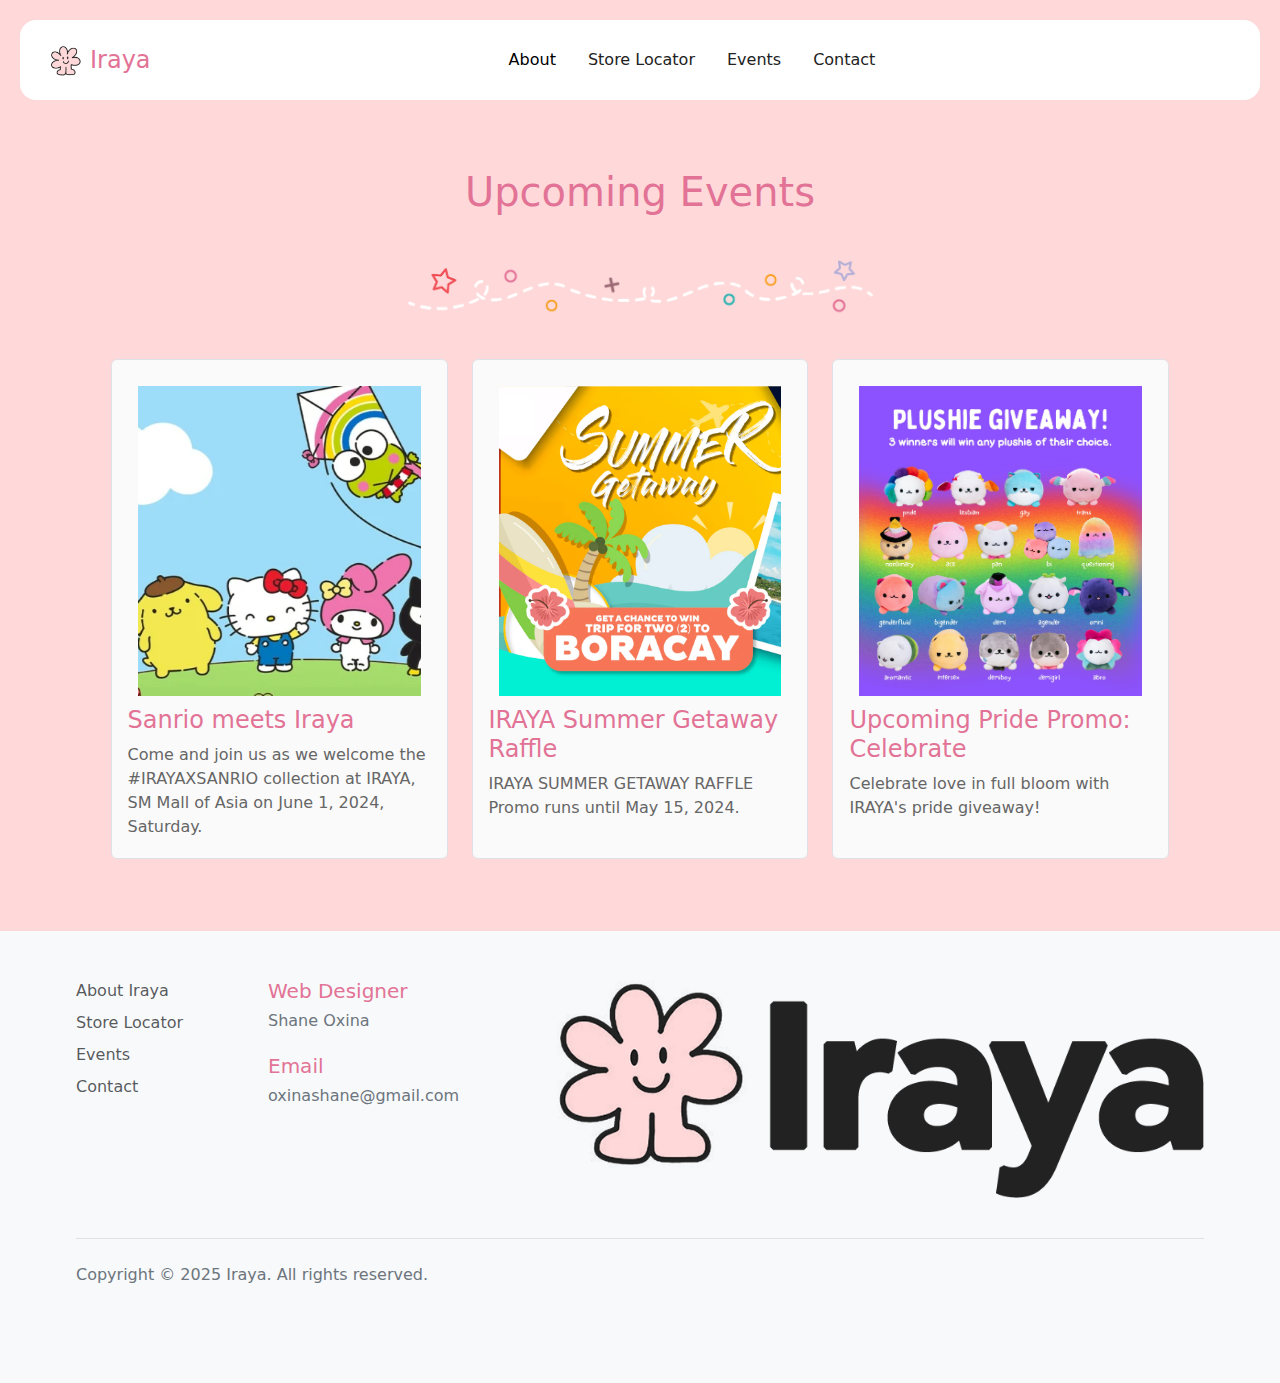
<file: pages/events/index.html>
<!DOCTYPE html>
<html lang="en">
<head>
    <meta charset="utf-8">
    <meta name="viewport" content="width=device, initial-scale=1.0">
    <title>Iraya</title>
    <link href="https://cdn.jsdelivr.net/npm/bootstrap@5.3.3/dist/css/bootstrap.min.css" rel="stylesheet" integrity="sha384-QWTKZyjpPEjISv5WaRU9OFeRpok6YctnYmDr5pNlyT2bRjXh0JMhjY6hW+ALEwIH" crossorigin="anonymous">
    <link rel="stylesheet" href="./assets/css/style.css">
    <link rel="icon" type="image/x-icon" href="./assets/img/irayaFavicon.png">
</head>

<body>
<script src="https://cdn.jsdelivr.net/npm/bootstrap@5.3.3/dist/js/bootstrap.bundle.min.js" integrity="sha384-YvpcrYf0tY3lHB60NNkmXc5s9fDVZLESaAA55NDzOxhy9GkcIdslK1eN7N6jIeHz" crossorigin="anonymous"></script>

<nav class="navbar navbar-expand-lg fixed-top">
    <div class="container-fluid">
        <a class="navbar-brand me-auto d-flex align-items-center" href="../../index.html">
            <img src="./assets/img/irayaLogo.png" alt="Logo" class="navbar-img"> Iraya
        </a>
        <div class="offcanvas offcanvas-end" tabindex="-1" id="offcanvasNavbar" aria-labelledby="offcanvasNavbarLabel">
            <div class="offcanvas-header">
                <h5 class="offcanvas-title d-flex align-items-center" id="offcanvasNavbarLabel">
                    <img src="./assets/img/irayaLogo.png" alt="Iraya Logo" style="height: 30px; width: auto; margin-right: 0.5rem;">Iraya
                </h5>
                <button type="button" class="btn-close" data-bs-dismiss="offcanvas" aria-label="Close"></button>
            </div>
            <div class="offcanvas-body">
                <ul class="navbar-nav justify-content-center flex-grow-1 pe-3">
                    <li class="nav-item">
                        <a class="nav-link active mx-lg-2" aria-current="page" href="../../index.html#about">About</a>
                    </li>
                    <li class="nav-item">
                        <a class="nav-link mx-lg-2" href="../storeLocator/index.html">Store Locator</a>
                    </li>
                    <li class="nav-item">
                        <a class="nav-link mx-lg-2" href="index.html">Events</a>
                    </li>
                    <li class="nav-item">
                        <a class="nav-link mx-lg-2" href="../contact/index.html">Contact</a>
                    </li>
                </ul>
            </div>
        </div>
        <button class="navbar-toggler pe-0" type="button" data-bs-toggle="offcanvas" data-bs-target="#offcanvasNavbar" aria-controls="offcanvasNavbar" aria-label="Toggle navigation">
            <span class="navbar-toggler-icon"></span>
        </button>
    </div>
</nav>


    <div class="events-sect py-5">
        <div class="container">
            <h1 class="section-title mb-4">Upcoming Events</h1>
            <img src="./assets/img/dividersAc.png" alt="divider" class="divider">
            <div class="row">
                <div class="col-lg-4 col-md-6 mb-4">
                    <div class="event-card p-3 border rounded">
                        <img src="./assets/img/sanrioEvent.png" alt="">
                        <h2 class="event-title">Sanrio meets Iraya</h2>
                        <p class="event-description">Come and join us as we welcome the #IRAYAXSANRIO collection at IRAYA, SM Mall of Asia on June 1, 2024, Saturday.</p>
                    </div>
                </div>
                <div class="col-lg-4 col-md-6 mb-4">
                    <div class="event-card p-3 border rounded">
                        <img src="./assets/img/summerEvent.png" alt="">
                        <h2 class="event-title">IRAYA Summer Getaway Raffle</h2>
                        <p class="event-description">IRAYA SUMMER GETAWAY RAFFLE Promo runs until May 15, 2024.</p>
                    </div>
                </div>
                <div class="col-lg-4 col-md-6 mb-4">
                    <div class="event-card p-3 border rounded">
                        <img src="./assets/img/prideEvent.jpg" alt="">
                        <h2 class="event-title">Upcoming Pride Promo: Celebrate</h2>
                        <p class="event-description">Celebrate love in full bloom with IRAYA's pride giveaway!</p>
                    </div>
                </div>
            </div>
        </div>
    </div>

    <footer class="footer">
        <div class="container">
          <footer class="py-5">
            <div class="row">
              <div class="col-6 col-md-2 mb-3">
                <ul class="footer flex-column list-unstyled">
                  <li class="footer-item mb-2"><a href="../../index.html#about" class="footer-link p-0 text-body-secondary">About Iraya</a></li>
                  <li class="footer-item mb-2"><a href="../storeLocator/index.html" class="footer-link p-0 text-body-secondary">Store Locator</a></li>
                  <li class="footer-item mb-2"><a href="index.html" class="footer-link p-0 text-body-secondary">Events</a></li>
                  <li class="footer-item mb-2"><a href="../contact/index.html" class="footer-link p-0 text-body-secondary">Contact</a></li>
                </ul>
              </div>
      
              <div class="col-6 col-md-2 mb-3">
                <h5>Web Designer</h5>
                <h6>Shane Oxina</h6>
                <br>
                <h5>Email</h5>
                <h6><a href="mailto:oxinashane@gmail.com">oxinashane@gmail.com</a></h6>
              </div>
      
              <div class="col-md-7 offset-md-1 mb-3">
                <img src="./assets/img/irayaLogoName.png" alt="Iraya Logo">
              </div>
            </div>
      
            <div class="d-flex flex-column flex-sm-row justify-content-between py-4 my-4 border-top">
              <p>Copyright &copy; 2025 Iraya. All rights reserved.</p>
            </div>
          </footer>
        </div>
      </footer>

</body>
</html>
</file>
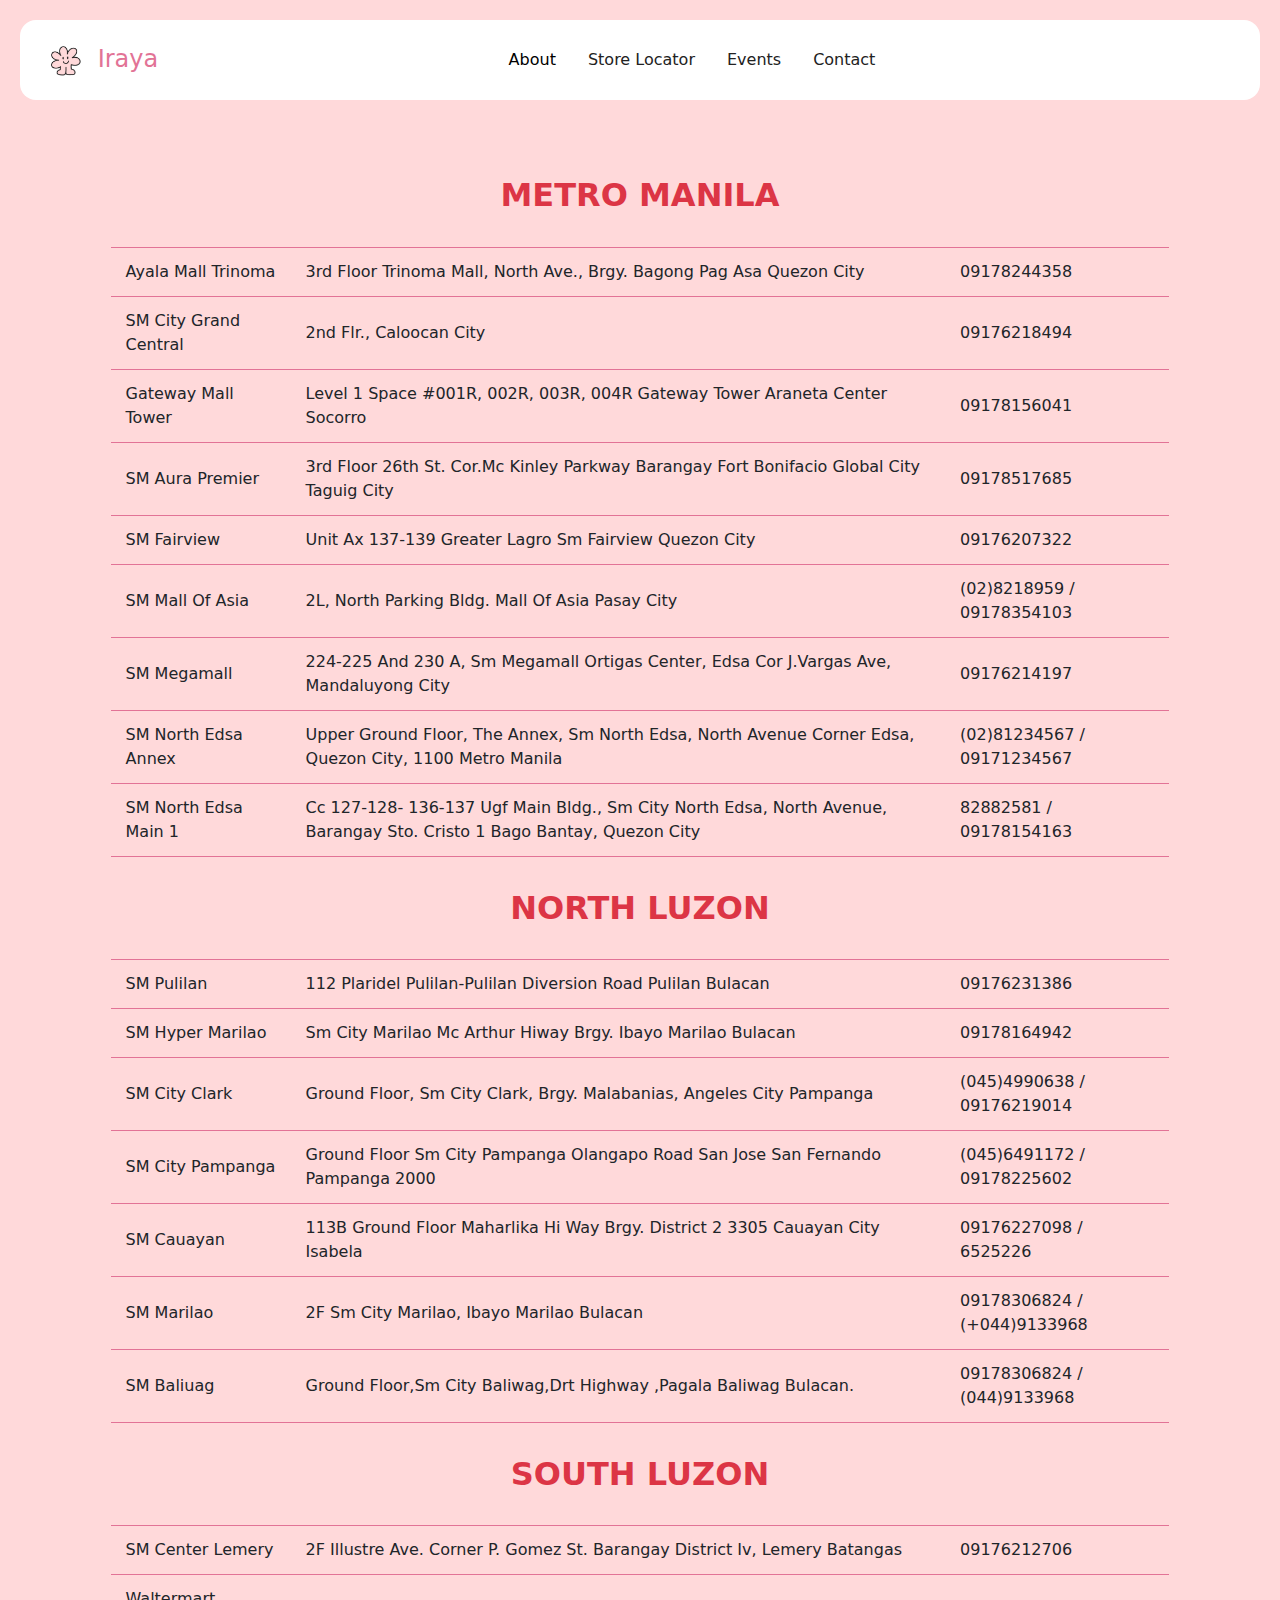
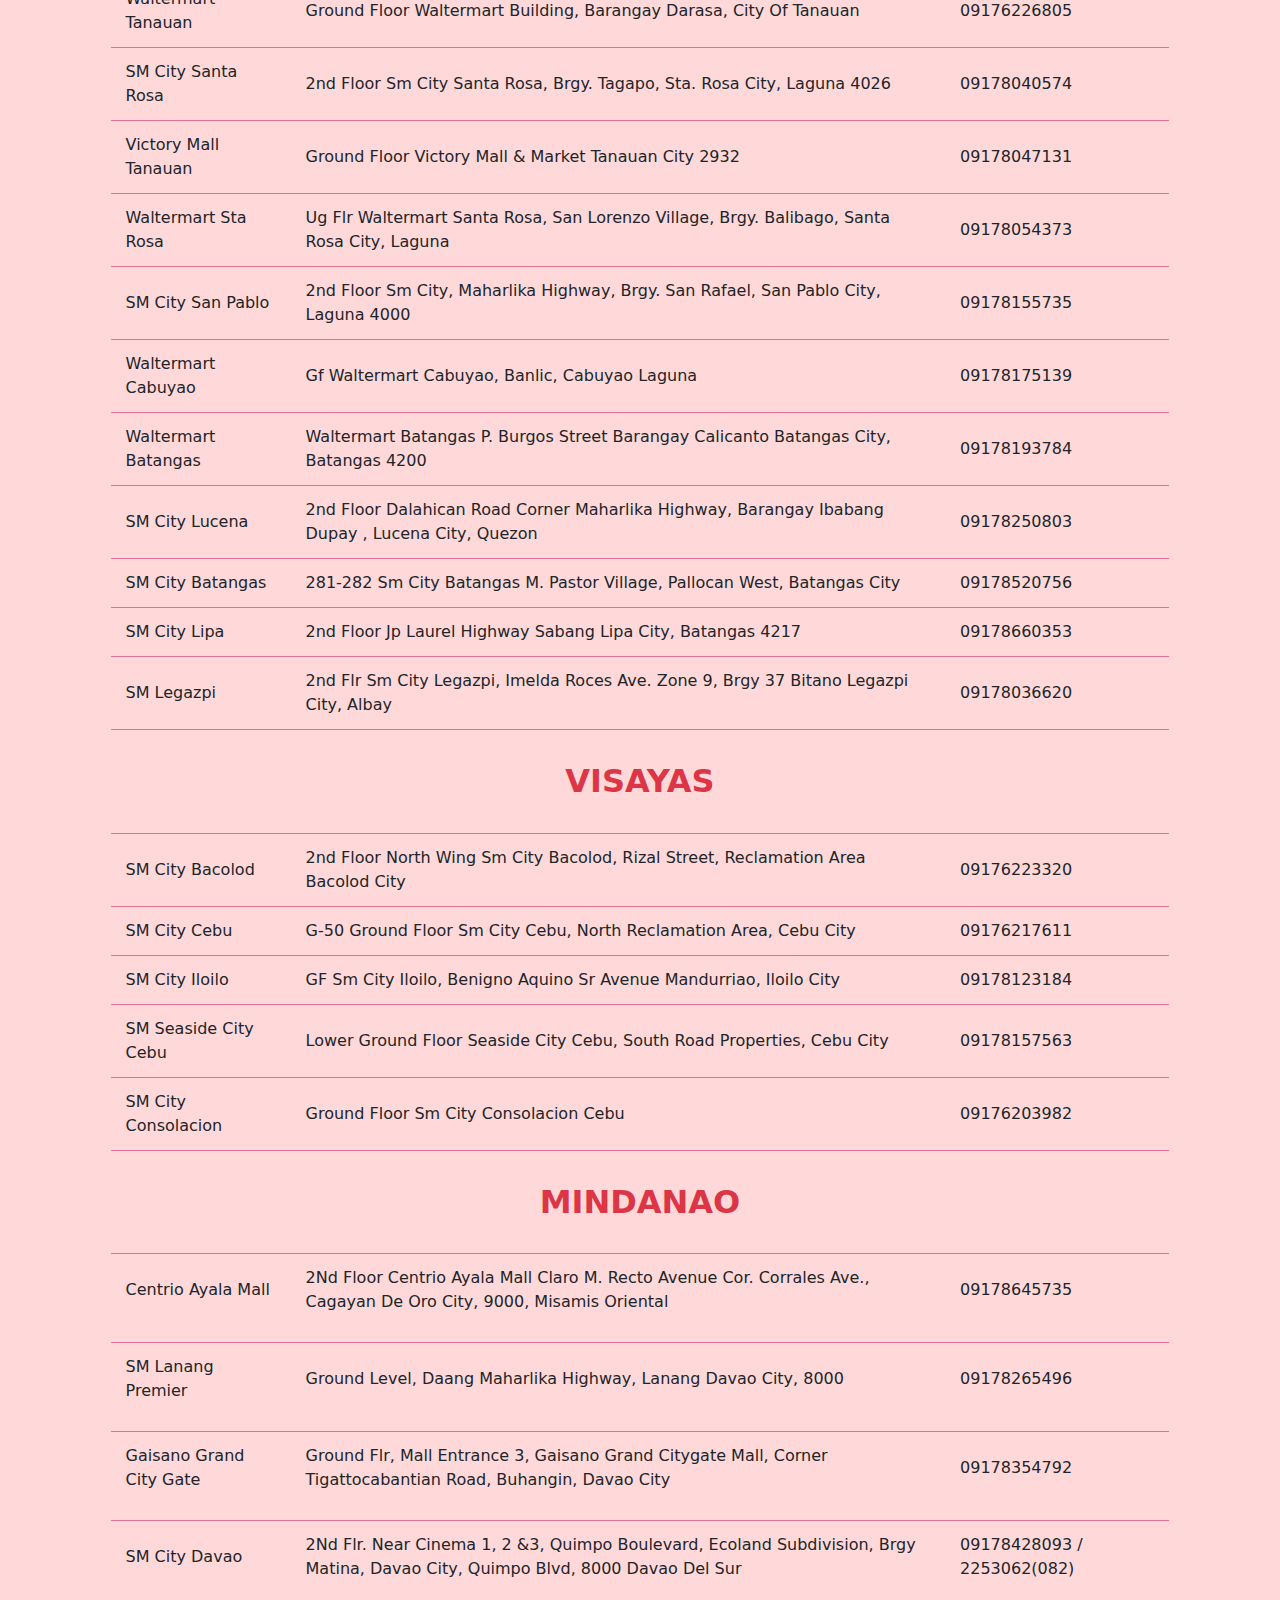
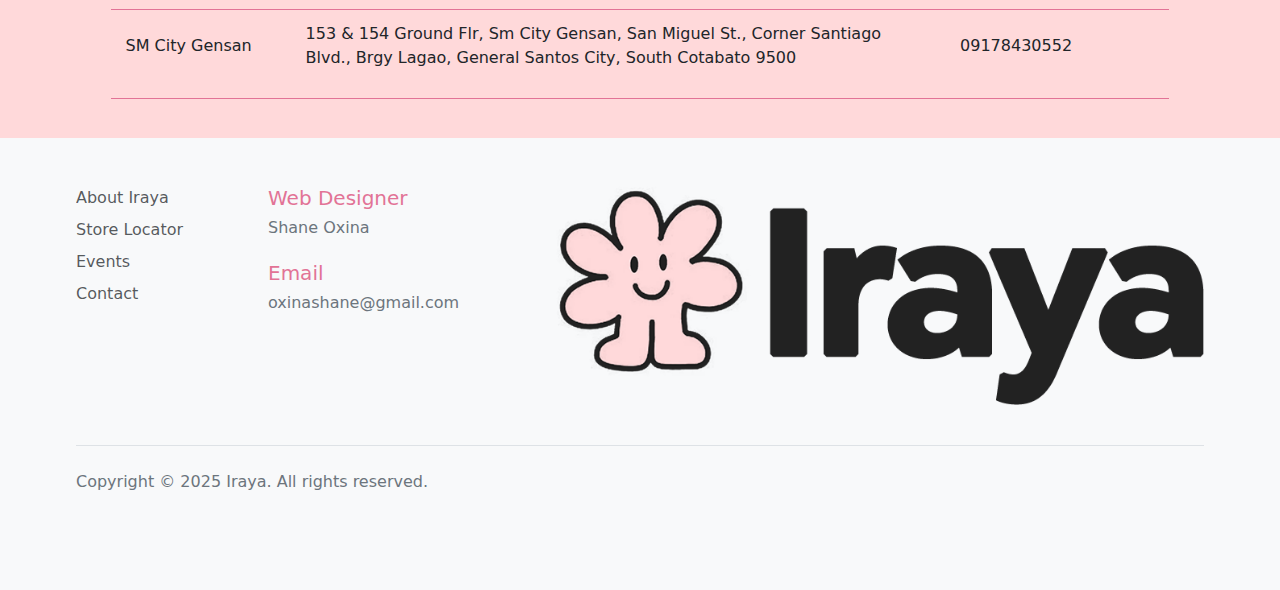
<file: pages/storeLocator/index.html>
<!DOCTYPE html>
<html lang="en">
<head>
    <meta charset="utf-8">
    <meta name="viewport" content="width=device, initial-scale=1.0">
    <title>Iraya</title>
    <link href="https://cdn.jsdelivr.net/npm/bootstrap@5.3.3/dist/css/bootstrap.min.css" rel="stylesheet" integrity="sha384-QWTKZyjpPEjISv5WaRU9OFeRpok6YctnYmDr5pNlyT2bRjXh0JMhjY6hW+ALEwIH" crossorigin="anonymous">
    <link rel="stylesheet" href="./assets/css/style.css">
    <link rel="icon" type="image/x-icon" href="./assets/img/irayaFavicon.png">
</head>

<body>
<script src="https://cdn.jsdelivr.net/npm/bootstrap@5.3.3/dist/js/bootstrap.bundle.min.js" integrity="sha384-YvpcrYf0tY3lHB60NNkmXc5s9fDVZLESaAA55NDzOxhy9GkcIdslK1eN7N6jIeHz" crossorigin="anonymous"></script>

<nav class="navbar navbar-expand-lg fixed-top">
    <div class="container-fluid">
        <a class="navbar-brand me-auto" href="../../index.html">
            <img src="./assets/img/irayaLogo.png" alt="Logo" class="navbar-img"> Iraya
        </a>
        <div class="offcanvas offcanvas-end" tabindex="-1" id="offcanvasNavbar" aria-labelledby="offcanvasNavbarLabel">
            <div class="offcanvas-header">
                <h5 class="offcanvas-title" id="offcanvasNavbarLabel">
                    <img src="./assets/img/irayaLogo.png" alt="Iraya Logo">Iraya
                </h5>
                <button type="button" class="btn-close" data-bs-dismiss="offcanvas" aria-label="Close"></button>
            </div>
            <div class="offcanvas-body">
                <ul class="navbar-nav justify-content-center flex-grow-1 pe-3">
                    <li class="nav-item">
                        <a class="nav-link active mx-lg-2" aria-current="page" href="../../index.html#about">About</a>
                    </li>
                    <li class="nav-item">
                        <a class="nav-link mx-lg-2" href="storeLocator.html">Store Locator</a>
                    </li>
                    <li class="nav-item">
                        <a class="nav-link mx-lg-2" href="../events/index.html">Events</a>
                    </li>
                    <li class="nav-item">
                        <a class="nav-link mx-lg-2" href="../contact/index.html">Contact</a>
                    </li>
                </ul>
            </div>
        </div>
        <button class="navbar-toggler pe-0" type="button" data-bs-toggle="offcanvas" data-bs-target="#offcanvasNavbar" aria-controls="offcanvasNavbar" aria-label="Toggle navigation">
            <span class="navbar-toggler-icon"></span>
        </button>
    </div>
</nav>

<section class="stores">
  <div class="container">
      <div class="table-responsive">
          <table class="store-table">
              <tbody>
                  <tr>
                      <td colspan="3">
                          <h1 class="text-center">METRO MANILA</h1>
                      </td>
                  </tr>
                  <tr>
                      <td>Ayala Mall Trinoma</td>
                      <td>3rd Floor Trinoma Mall, North Ave., Brgy. Bagong Pag Asa Quezon City</td>
                      <td>09178244358</td>
                  </tr>
                  <tr>
                      <td>SM City Grand Central</td>
                      <td>2nd Flr., Caloocan City</td>
                      <td>09176218494</td>
                  </tr>
                  <tr>
                      <td>Gateway Mall Tower</td>
                      <td>Level 1 Space #001R, 002R, 003R, 004R Gateway Tower Araneta Center Socorro</td>
                      <td>09178156041</td>
                  </tr>
                  <tr>
                      <td>SM Aura Premier</td>
                      <td>3rd Floor 26th St. Cor.Mc Kinley Parkway Barangay Fort Bonifacio Global City Taguig City</td>
                      <td>09178517685</td>
                  </tr>
                  <tr>
                      <td>SM Fairview</td>
                      <td>Unit Ax 137-139 Greater Lagro Sm Fairview Quezon City</td>
                      <td>09176207322</td>
                  </tr>
                  <tr>
                      <td>SM Mall Of Asia</td>
                      <td>2L, North Parking Bldg. Mall Of Asia Pasay City</td>
                      <td>(02)8218959 / 09178354103</td>
                  </tr>
                  <tr>
                      <td>SM Megamall</td>
                      <td>224-225 And 230 A, Sm Megamall Ortigas Center, Edsa Cor J.Vargas Ave, Mandaluyong City</td>
                      <td>09176214197</td>
                  </tr>
                  <tr>
                      <td>SM North Edsa Annex</td>
                      <td>Upper Ground Floor, The Annex, Sm North Edsa, North Avenue Corner Edsa, Quezon City, 1100 Metro Manila</td>
                      <td>(02)81234567 / 09171234567</td>
                  </tr>
                  <tr>
                      <td>SM North Edsa Main 1</td>
                      <td>Cc 127-128- 136-137 Ugf Main Bldg., Sm City North Edsa, North Avenue, Barangay Sto. Cristo 1 Bago Bantay, Quezon City</td>
                      <td>82882581 / 09178154163</td>
                  </tr>
                  <tr>
                      <td colspan="3">
                          <h1 class="text-center">NORTH LUZON</h1>
                      </td>
                  </tr>
                  <tr>
                      <td>SM Pulilan</td>
                      <td>112 Plaridel Pulilan-Pulilan Diversion Road Pulilan Bulacan</td>
                      <td>09176231386</td>
                  </tr>
                  <tr>
                      <td>SM Hyper Marilao</td>
                      <td>Sm City Marilao Mc Arthur Hiway Brgy. Ibayo Marilao Bulacan</td>
                      <td>09178164942</td>
                  </tr>
                  <tr>
                      <td>SM City Clark</td>
                      <td>Ground Floor, Sm City Clark, Brgy. Malabanias, Angeles City Pampanga</td>
                      <td>(045)4990638 / 09176219014</td>
                  </tr>
                  <tr>
                      <td>SM City Pampanga</td>
                      <td>Ground Floor Sm City Pampanga Olangapo Road San Jose San Fernando Pampanga 2000</td>
                      <td>(045)6491172 / 09178225602</td>
                  </tr>
                  <tr>
                      <td>SM Cauayan</td>
                      <td>113B Ground Floor Maharlika Hi Way Brgy. District 2 3305 Cauayan City Isabela</td>
                      <td>09176227098 / 6525226</td>
                  </tr>
                  <tr>
                      <td>SM Marilao</td>
                      <td>2F Sm City Marilao, Ibayo Marilao Bulacan</td>
                      <td>09178306824 / (+044)9133968</td>
                  </tr>
                  <tr>
                      <td>SM Baliuag</td>
                      <td>Ground Floor,Sm City Baliwag,Drt Highway ,Pagala Baliwag Bulacan.</td>
                      <td>09178306824 / (044)9133968</td>
                  </tr>
                  <tr>
                      <td colspan="3">
                          <h1 class="text-center">SOUTH LUZON</h1>
                      </td>
                  </tr>
                  <tr>
                      <td>SM Center Lemery</td>
                      <td>2F Illustre Ave. Corner P. Gomez St. Barangay District Iv, Lemery Batangas</td>
                      <td>09176212706</td>
                  </tr>
                  <tr>
                      <td>Waltermart Tanauan</td>
                      <td>Ground Floor Waltermart Building, Barangay Darasa, City Of Tanauan</td>
                      <td>09176226805</td>
                  </tr>
                  <tr>
                      <td>SM City Santa Rosa</td>
                      <td>2nd Floor Sm City Santa Rosa, Brgy. Tagapo, Sta. Rosa City, Laguna 4026</td>
                      <td>09178040574</td>
                  </tr>
                  <tr>
                      <td>Victory Mall Tanauan</td>
                      <td>Ground Floor Victory Mall & Market Tanauan City 2932</td>
                      <td>09178047131</td>
                  </tr>
                  <tr>
                      <td>Waltermart Sta Rosa</td>
                      <td>Ug Flr Waltermart Santa Rosa, San Lorenzo Village, Brgy. Balibago, Santa Rosa City, Laguna</td>
                      <td>09178054373</td>
                  </tr>
                  <tr>
                      <td>SM City San Pablo</td>
                      <td>2nd Floor Sm City, Maharlika Highway, Brgy. San Rafael, San Pablo City, Laguna 4000</td>
                      <td>09178155735</td>
                  </tr>
                  <tr>
                      <td>Waltermart Cabuyao</td>
                      <td>Gf Waltermart Cabuyao, Banlic, Cabuyao Laguna</td>
                      <td>09178175139</td>
                  </tr>
                  <tr>
                      <td>Waltermart Batangas</td>
                      <td>Waltermart Batangas P. Burgos Street Barangay Calicanto Batangas City, Batangas 4200</td>
                      <td>09178193784</td>
                  </tr>
                  <tr>
                      <td>SM City Lucena</td>
                      <td>2nd Floor Dalahican Road Corner Maharlika Highway, Barangay Ibabang Dupay , Lucena City, Quezon</td>
                      <td>09178250803</td>
                  </tr>
                  <tr>
                      <td>SM City Batangas</td>
                      <td>281-282 Sm City Batangas M. Pastor Village, Pallocan West, Batangas City</td>
                      <td>09178520756</td>
                  </tr>
                  <tr>
                      <td>SM City Lipa</td>
                      <td>2nd Floor Jp Laurel Highway Sabang Lipa City, Batangas 4217</td>
                      <td>09178660353</td>
                  </tr>
                  <tr>
                      <td>SM Legazpi</td>
                      <td>2nd Flr Sm City Legazpi, Imelda Roces Ave. Zone 9, Brgy 37 Bitano Legazpi City, Albay</td>
                      <td>09178036620</td>
                  </tr>
                  <tr>
                      <td colspan="3" class="text-center">
                          <h1 class="text-center">VISAYAS</h1>
                      </td>
                  </tr>
                  <tr>
                      <td>SM City Bacolod</td>
                      <td>2nd Floor North Wing Sm City Bacolod, Rizal Street, Reclamation Area Bacolod City</td>
                      <td>09176223320</td>
                  </tr>
                  <tr>
                      <td>SM City Cebu</td>
                      <td>G-50 Ground Floor Sm City Cebu, North Reclamation Area, Cebu City</td>
                      <td>09176217611</td>
                  </tr>
                  <tr>
                      <td>SM City Iloilo</td>
                      <td>GF Sm City Iloilo, Benigno Aquino Sr Avenue Mandurriao, Iloilo City</td>
                      <td>09178123184</td>
                  </tr>
                  <tr>
                      <td>SM Seaside City Cebu</td>
                      <td>Lower Ground Floor Seaside City Cebu, South Road Properties, Cebu City</td>
                      <td>09178157563</td>
                  </tr>
                  <tr>
                      <td>SM City Consolacion</td>
                      <td>Ground Floor Sm City Consolacion Cebu</td>
                      <td>09176203982</td>
                  </tr>
                  <tr>
                      <td colspan="3" class="text-center">
                          <h1 class="text-center">MINDANAO</h1>
                      </td>
                  </tr>
        <tr>
        <td>
        <p>Centrio Ayala Mall</p>
        </td>
        <td>
        <p>2Nd Floor Centrio Ayala Mall Claro M. Recto Avenue Cor. Corrales Ave., Cagayan De Oro City, 9000, Misamis Oriental</p>
        </td>
        <td>
        <p>09178645735</p>
        </td>
        </tr>
        <tr>
        <td>
        <p>SM Lanang Premier</p>
        </td>
        <td>
        <p>Ground Level, Daang Maharlika Highway, Lanang Davao City, 8000</p>
        </td>
        <td>
        <p>09178265496</p>
        </td>
        </tr>
        <tr>
        <td>
        <p>Gaisano Grand City Gate</p>
        </td>
        <td>
        <p>Ground Flr, Mall Entrance 3, Gaisano Grand Citygate Mall, Corner Tigattocabantian Road, Buhangin, Davao City</p>
        </td>
        <td>
        <p>09178354792</p>
        </td>
        </tr>
        <tr>
        <td>
        <p>SM City Davao</p>
        </td>
        <td>
        <p>2Nd Flr. Near Cinema 1, 2 &amp;3, Quimpo Boulevard, Ecoland Subdivision, Brgy Matina, Davao City, Quimpo Blvd, 8000 Davao Del Sur</p>
        </td>
        <td>
        <p>09178428093 / 2253062(082)</p>
        </td>
        </tr>
        <tr>
        <td>
        <p>SM City Gensan</p>
        </td>
        <td>
        <p>153 &amp; 154 Ground Flr, Sm City Gensan, San Miguel St., Corner Santiago Blvd., Brgy Lagao, General Santos City, South Cotabato 9500</p>
        </td>
        <td>
        <p>09178430552</p>
        </td>
        </tr>
      </tbody>
    </table>
</div>
</div>
</section>


<footer class="footer">
    <div class="container">
      <footer class="py-5">
        <div class="row">
          <div class="col-6 col-md-2 mb-3">
            <ul class="footer flex-column list-unstyled">
              <li class="footer-item mb-2"><a href="../../index.html#about" class="footer-link p-0 text-body-secondary">About Iraya</a></li>
              <li class="footer-item mb-2"><a href="index.html" class="footer-link p-0 text-body-secondary">Store Locator</a></li>
              <li class="footer-item mb-2"><a href="../events/index.html" class="footer-link p-0 text-body-secondary">Events</a></li>
              <li class="footer-item mb-2"><a href="../contact/index.html" class="footer-link p-0 text-body-secondary">Contact</a></li>
            </ul>
          </div>
  
          <div class="col-6 col-md-2 mb-3">
            <h5>Web Designer</h5>
            <h6>Shane Oxina</h6>
            <br>
            <h5>Email</h5>
            <h6><a href="mailto:oxinashane@gmail.com">oxinashane@gmail.com</a></h6>
          </div>
  
          <div class="col-md-7 offset-md-1 mb-3">
            <img src="./assets/img/irayaLogoName.png" alt="Iraya Logo">
          </div>
        </div>
  
        <div class="d-flex flex-column flex-sm-row justify-content-between py-4 my-4 border-top">
          <p>Copyright &copy; 2025 Iraya. All rights reserved.</p>
        </div>
      </footer>
    </div>
  </footer>
    
  </body>
</html>
</file>
<file: pages/events/assets/css/style.css>
.navbar {
    background-color: #fff;
    height: 80px;
    margin: 20px;
    border-radius: 16px;
    padding: 0.5rem;
  }

  .navbar-img {
    height: auto;
    width: auto;
    max-height: 50px;
    min-height: 40px;
  }
  
  .navbar-brand {
    font-weight: 500;
    color: #e27396;
    font-size: 24px;
    transition: 0.3s color;
    width: 10%;
  }
  
  .cart-button {
    background-color: #ea9ab2;
    color: #fff;
    font-size: 14px;
    padding: 8px 20px;
    border-radius: 50px;
    transition: 0.3s background-color;
  }
  
  .cart-button.cart-button:hover {
    background-color: #e27396;
  }
  
  .navbar-toggler {
    border: none;
    font-size: 1.5rem;
  }
  
  .navbar-toggler:focus, .btn-close:focus {
    box-shadow: none;
    outline: none;
  }
  
  .nav-link {
    color: #222222;
    font-weight: 500;
    position: relative;
  }
  
  .nav-link:hover, .nav-link.active:hover {
    color: #ea9ab2;
  }
  
  @media (min-width: 991px) {
    .nav-link:hover::before, .nav-link.active:hover::before {
        width: 100%;
        visibility: visible;
    }
  }
  
  /* Custom styles for smaller screens */
  @media (max-width: 767.98px) {
    .navbar {
      padding: 0.5rem 0.5rem;
      height: auto;
    }
    .navbar-brand {
      padding: 0;
      margin-right: 0.5rem;
      font-size: 18px;
    }
    .navbar-brand img {
      height: 24px;
      width: auto;
    }
    .navbar-toggler {
      font-size: 0.9rem;
      padding: 0.3rem 0.5rem;
    }
    .navbar-nav .nav-link {
      padding: 0.3rem 0;
    }
    .offcanvas-header {
      padding: 0.5rem 1rem;
    }
    .offcanvas-title img {
      height: 50px;
      width: auto;
      margin-right: 0.5rem;
    }
    .offcanvas-body .nav-link {
      padding: 0.25rem 0;
    }
    .login-button {
      padding: 0.25rem 0.5rem;
    }
  }
  
  .offcanvas-title img {
    height: auto;
    width: auto;
    max-height: 50px;
    min-height: 40px;
  }
  
  .offcanvas-title {
    color: #e27396;
  }
  
  .hero-section {
    background: url(https://pbs.twimg.com/media/FQn0ZJoaMAUpQNb?format=jpg&name=large) no-repeat center;
    background-size: cover;
    width: 100%;
    height: 100vh;
    position: relative;
    padding: 0 15px;
  }
  
  .hero-section::before {
    background-color: rgba(0, 0, 0, 0.6);
    content: "";
    position: absolute;
    top: 0;
    right: 0;
    bottom: 0;
    left: 0;
  }
  
  .hero-section .container {
    height: 100vh;
    z-index: 1;
    position: relative;
  }
  
  .hero-section img {
    position: absolute;
    left: 0;
    width: 70%;
    margin-bottom: 40px;
  }
  
  .hero-section h5 {
    position: absolute;
    bottom: 10%;
    text-align: justify;
    font-size: 1.1rem;
  }
  
  .hero-section h6 {
    position: absolute;
    bottom: 5%;
    text-align: left;
    left: 0;
  }
  
  .hero-section h6 a {
    text-decoration: none;
    color: #fff;
  }
  
  @media (max-width: 767px) {
    .hero-section {
      padding: 15px;
      height: 70vh;
    }
  
    .hero-section .container {
      height: 70vh;
      z-index: 1;
      position: relative;
    }
  
    .hero-section h5 {
      font-size: 0.9rem; /* Smaller font size for small screens */
    }
  
    .hero-section h6 {
      font-size: 0.8rem; /* Smaller font size for small screens */
    }
  }
  
  @media (min-width: 1000px) {
    .hero-section {
      padding: 15px;
      height: 100vh;
    }
  
    .hero-section .container {
      height: 100vh;
      z-index: 1;
      position: relative;
    }
  
  }
  
  .products {
    background-color: #ffd9da;
    background-size: cover;
    width: 100%;
    padding: 3%;
  }
  
  .products .container {
    z-index: 0;
    position: relative;
  }
  
  .products h1{
    text-align: center;
    color: #e27396;
  }
  
  .products h6{
    text-align: center;
    padding: 10px;
  }
  
  .product {
    display: flex;
    flex-direction: column;
    -webkit-flex-wrap: wrap;
    flex-wrap: wrap;
    align-items: center;
    justify-content: space-evenly;
    position: relative;
    transition: transform 0.3s;
  }
  
  .product:hover {
    transform: translateY(-10px);
  }
  
  .product-img {
    border-radius: 16px;
    width: 100%;
    height: auto;
    margin-bottom: 10px;
    transition: transform 0.3s;
  }
  
  .product-title {
    font-size: 1rem;
    color: #e27396;
    text-align: center;
  }
  
  .stores {
    background-color: #ffd9da;
    background-size: cover;
    width: 100%;
    padding: 3%;
  }
  
  .stores .container {
    z-index: 0;
    position: relative;
  }
  
  .stores h1 {
    font-size: 32px;
    color: #333;
    margin-top: 20px;
    margin-bottom: 20px;
    text-align: center;
    color: #dc3545 !important;
    font-weight: 700;
  }
  
  .store-table {
    margin-top: 10%;
    width: 100%;
    border-collapse: collapse;
    background-color: transparent;
  }
  
  .store-table th, .store-table td {
    padding: 12px 15px;
    text-align: left;
    border-block-start: none;
    border-block-end: 1px solid #e27396;
    font-weight: 500;
  }
  
  .table-responsive {
    overflow-x: auto;
  }
  
  @media (max-width: 767.98px) {
    .stores h1 {
      font-size: 24px;
    }
  
    .store-table th, .store-table td {
      padding: 10px;
      font-size: 14px;
    }
  }
  
  .divider {
    display: block;
    margin: 40px auto;
    width: 80%;
    max-width: 500px;
    height: auto;
  }
  
  @media (min-width: 768px) {
    .divider {
      width: 60%;
    }
  }
  
  @media (min-width: 992px) {
    .divider {
      width: 50%;
    }
  }
  
  @media (min-width: 1200px) {
    .divider {
      width: 45%;
    }
  }
  
  @media (max-width: 767px) {
    .product-title {
        font-size: 0.9rem;
    }
  }
  
  .footer {
    background-color: #f8f9fa;
    padding: 0;
    overflow-y: auto;
  }
  
  .footer img {
    max-width: 100%;
    height: auto;
  }
  
  .footer h5 {
    color: #e27396;
    margin-bottom: 0.5rem;
  }
  
  .footer h6,
  .footer p {
    color: #6c757d;
    margin: 0;
  }
  
  .footer a {
    text-decoration: none;
    color: #6c757d;
  }
  
  .footer a:hover,
  .footer a:active {
    color: #e27396;
  }
  
  .footer .footer-link {
    font-weight: 500;
  }
  
  .footer .footer-link:hover,
  .footer .footer-link:active {
    color: #e27396 !important;
  }
  
  @media (max-width: 767.98px) {
    .footer h5,
    .footer h6,
    .footer p,
    .footer a {
      font-size: 0.875rem; /* Adjust font size for small screens */
    }
  }
  
  .products-sect {
    background-color: #ffd9da;
    width: 100%;
    padding: 3%;
    padding-top: 10%;
  }
  
  
  .products-sect .container {
    z-index: 0;
    position: relative;
  }
  
  .section-title {
    font-size: 2.5rem;
    text-align: center;
    margin-bottom: 10px;
    color: #e27396;
  }
  
  .section-subtitle {
    font-size: 1.2rem;
    text-align: center;
    margin-bottom: 30px;
  }
  
  .filters {
    display: flex;
    flex-wrap: wrap;
    gap: 10px;
    margin-bottom: 30px;
    justify-content: center;
  }
  
  /* Ensure the dropdown opens downwards */
  .dropdown-menu {
    top: auto;
    bottom: 100%;
  }
  
  /* Styles for dropdown items */
  .dropdown-item {
    display: block;
    width: 100%;
    padding: 10px 15px;
    clear: both;
    font-weight: 400;
    color: #212529;
    text-align: inherit;
    white-space: nowrap;
    background-color: transparent;
    border: 0;
  }
  
  /* Hover effect */
  .dropdown-item:hover {
    color: #e27396;
    background-color: #f8f9fa;
    font-weight: 500;
  }
  
  /* Active state */
  .dropdown-item.active,
  .dropdown-item:active {
    color: #fff;
    background-color: #007bff;
  }
  
  /* Button padding adjustment */
  .dropdown-toggle {
    padding: 10px 20px;
  }
  
  .product-grid {
    display: flex;
    flex-wrap: wrap;
    gap: 25px;
    justify-content: center;
  }
  
  .ps-product {
    background-color: #fff;
    border-radius: 10px;
    overflow: hidden;
    text-align: center;
    transition: transform 0.3s;
  }
  
  .ps-product:hover {
    transform: scale(1.05);
  }
  
  .ps-img {
    width: 100%;
    height: auto;
    display: block;
  }
  
  .ps-title {
    font-size: 1rem;
    padding: 10px 0;
  }
  
  .ps-price {
    font-size: 1.2rem;
    color: #333;
    margin-bottom: 10px;
  }
  
  .ps-buttons {
    display: flex;
    flex-direction: column;
    gap: 5px;
    padding: 10px;
  }
  
  .add-to-cart,
  .buy-now {
    padding: 10px 20px;
    border: none;
    border-radius: 5px;
    cursor: pointer;
    transition: background-color 0.3s;
  }
  
  .add-to-cart {
    background-color: #007bff;
    color: #fff;
  }
  
  .add-to-cart:hover {
    background-color: #0056b3;
  }
  
  .buy-now {
    background-color: #28a745;
    color: #fff;
  }
  
  .buy-now:hover {
    background-color: #218838;
  }
  
  @media (max-width: 767.98px) {
    .products-sect{
      padding-top: 15%;
    }
  
    .section-title{
      font-size: 1.5rem;
    }
  
    .section-subtitle{
      font-size: 1rem;
    }
  }
  
  .contact {
    background: url(https://pbs.twimg.com/media/FQn0ZJoaMAUpQNb?format=jpg&name=large) no-repeat center;
    background-size: cover;
    width: 100%;
    height: 110vh;
    position: relative;
    padding: 55px 15px;
  }
  
  .contact::before {
    background-color: rgba(0, 0, 0, 0.6);
    content: "";
    position: absolute;
    top: 0;
    right: 0;
    bottom: 0;
    left: 0;
  }
  
  .contact .container {
    height: 100vh;
    z-index: 1;
    position: relative;
  }
            
                .formcarry-container {
                  box-sizing: border-box;
                  margin: 40px auto 0 auto;
                  padding: 0;
                  font-family: "Inter", sans-serif;
                  font-size: 14px;
                  font-weight: 400;
                  line-height: 24px;
                  letter-spacing: -0.01em;
                  overflow: hidden;
                  width: 400px;
            
                  /* NORMAL */
                  --fc-normal-filed-bg-color: #F7F9FC;
                  --fc-border-color: #ECEFF9;
                  --fc-normal-text-color: #0E0B3D;
                  --fc-normal-placeholder-color: #B3B8D0;
            
                  /* PRIMARY COLOR | HSL FORMAT*/
                  --fc-primary-color-hue: 220;
                  --fc-error-color-hue: 356;
                  --fc-primary-hsl: var(--fc-primary-color-hue), 100%, 54%;
                  --fc-error-hsl: var(--fc-error-color-hue), 100%, 54%;
            
                  /* HOVER */
                  --fc-field-hover-bg-color: #FFFFFF;
                  --fc-border-hover-color: #DDE0EE;
                  --fc-field-hover-text-color: #B3B8D0;
            
                  --fc-border-active-color: #1463FF;
                }
            
                .formcarry-container * {
                  box-sizing: border-box;
                }
            
                .formcarry-container label {
                  display: block;
                  cursor: pointer;
                }
            
                .formcarry-container .formcarry-block:not(:first-child) {
                  margin-top: 16px;
                }
  
                .formcarry-container h1{
                  font-size: 2.5rem;
                  font-weight: 600;
    text-align: center;
    padding-top: 55px;
    margin-bottom: 10px;
    color: #fff;
                }
            
                /*=============================================
                =            Fields           =
                =============================================*/
                
                .formcarry-container input,
                .formcarry-container textarea,
                .formcarry-container select {
                  margin-top: 4px;
                  width: 100%;
                  height: 42px;
                  border: 1px solid var(--fc-border-color);
                  box-shadow: 0 1px 2px var(--fc-border-color);
                  color: var(--fc-normal-text-color);
                  background-color: var(--fc-normal-filed-bg-color);
                  border-radius: 10px;
                  padding: 8px 12px;
                  
                  font-family: "Inter", sans-serif;
                  font-size:14px;
                  transition: 125ms background, 125ms color, 125ms box-shadow;
                }
            
                .formcarry-container textarea{
                  min-height: 188px;
                  max-width: 100%;
                  padding-top: 12px;
                }
            
                .formcarry-container input::placeholder,
                .formcarry-container textarea::placeholder,
                .formcarry-container select::placeholder {
                  color: var(--fc-normal-placeholder-color);
                }
            
                .formcarry-container input:hover,
                .formcarry-container textarea:hover,
                .formcarry-container select:hover {
                  border-color: var(--fc-border-hover-color);
                  background-color: var(--fc-field-hover-bg-color);
                }
            
                .formcarry-container input:hover::placeholder,
                .formcarry-container textarea:hover::placeholder,
                .formcarry-container select:hover::placeholder {
                  color: var(--fc-field-hover-text-color);
                }
            
                .formcarry-container input:focus,
                .formcarry-container textarea:focus,
                .formcarry-container select:focus {
                  background-color: #fff;
                  border: 2px solid hsl(var(--fc-primary-hsl));
                  box-shadow: 0px 1px 6px hsla(var(--fc-primary-hsl), 17%), 0px 2px 0px hsla(var(--fc-primary-hsl), 14%);
                  outline: none;
                }
            
                .formcarry-container input:focus,
                .formcarry-container select:focus {
                  padding: 8px 11px;
                }
            
                .formcarry-container textarea:focus {
                  padding: 11px;
                }
            
                .formcarry-container select {
                  background-size: 24px 24px;
                  background-position: 98%;
                  background-repeat: no-repeat;
                  appearance: none;
                  -webkit-appearance: none;
                }
            
                .formcarry-container button {
                  font-family: "Inter", sans-serif;
                  font-weight: 500;
                  font-size: 14px;
                  letter-spacing: -0.02em;
                  height: 40px;
                  line-height: 24px;
                  width: 100%;
                  border: 0;
                  border-radius: 10px;
                  box-sizing: border-box;
                  background: #e27396;
                  color: #fff;
                  cursor: pointer;
                  box-shadow: 0px 2px 4px -2px hsla(var(--fc-primary-hsl), 64%), inset 0px -2px 4px rgba(255, 255, 255, 0.16);
    margin-bottom: 55px;
                  transition: 125ms all;
                }
                
                .formcarry-container button:hover {
                  background: #ea9ab2;
                }
                
                .formcarry-container button:focus {
                  background: linear-gradient(0deg, rgba(0, 0, 0, 0.2), rgba(0, 0, 0, 0.2)), hsla(var(--fc-primary-hsl));
                  border-inline: 1px solid inline rgba(255, 255, 255, 0.6);
                  box-shadow: 0px 0px 0px 3px rgba(var(--fc-primary-hsl), 12%);
                }
            
                .formcarry-container button:active {
                  background: linear-gradient(0deg, rgba(0, 0, 0, 0.2), rgba(0, 0, 0, 0.2)), hsla(var(--fc-primary-hsl));
                }
            
                .formcarry-container button:disabled {
                  background-color: hsla(var(--fc-primary-hsl), 40%);
                  cursor: not-allowed;
                }
            
                .formcarry-container input:focus:required:invalid,
                .formcarry-container input:focus:invalid, 
                .formcarry-container select:focus:required:invalid,
                .formcarry-container select:focus:invalid
                {
                  color: hsl(var(--fc-error-hsl)); 
                  border-color: hsl(var(--fc-error-hsl));
                  box-shadow: 0px 1px 6px hsla(var(--fc-error-hsl), 17%), 0px 2px 0px hsla(var(--fc-error-hsl), 14%);
                }
            
                /*=====  End of Fields  ======*/
  
  body {
      overflow-x: hidden;
      font-synthesis: 15px;
  }
  
  a {
      text-decoration: none;
  }
  
  .container {
      width: 1200px;
      margin: auto;
      max-width: 90%;
      transition: transform 1s;
  }
  
  .iconCart {
    max-height: 30px;
    min-height: 20px;
  }
  
  .iconCart img {
    height: auto;
    width: auto;
    max-height: 30px;
    min-height: 20px;
  }
  
  header {
      display: flex;
      align-items: center;
      justify-content: space-between;
  }
  
  .iconCart {
      position: relative;
      z-index: 1;
  }
  
  .iconCart .totalQuantity {
      position: absolute;
      top: -10px;
      right: -10px;
      font-size: small;
      background-color: #b31010;
      width: 20px;
      height: 20px;
      color: #fff;
      font-weight: bold;
      display: flex;
      justify-content: center;
      align-items: center;
      border-radius: 50%;
  }
  
  .listProduct {
      display: grid;
      grid-template-columns: repeat(3, 1fr);
      gap: 20px;
  }
  
  .listProduct .item img {
      width: 100%;
      height: 430px;
      object-fit: cover;
  }
  
  .listProduct .item {
      position: relative;
  }
  
  .listProduct .item h2 {
      font-weight: 700;
      font-size: x-large;
  }
  
  .listProduct .item .price {
      font-size: x-large;
  }
  
  .listProduct .item button {
      position: absolute;
      top: 50%;
      left: 50%;
      background-color: #e27396;
      color: #fff;
      width: 50%;
      border: none;
      padding: 20px 30px;
      box-shadow: 0 10px 50px #000;
      cursor: pointer;
      transform: translateX(-50%) translateY(100px);
      opacity: 0;
      border-radius: 30px;
  }
  
  .listProduct .item:hover button {
      transition: 0.5s;
      opacity: 1;
      transform: translateX(-50%) translateY(0);
  }
  
  .cart {
      color: #fff;
      position: fixed;
      width: 400px;
      max-width: 80vw;
      height: 100vh;
      background-color: #0E0F11;
      top: 0;
      right: -100%;
      display: grid;
      grid-template-rows: 50px 1fr 50px;
      gap: 20px;
      transition: right 1s;
  }
  
  .cart .buttons .checkout {
      background-color: #ea9ab2;
      color: #000;
  }
  
  .cart h2 {
      color: #ea9ab2;
      padding: 20px;
      height: 30px;
      margin: 0;
  }
  
  .cart .listCart .item {
      display: grid;
      grid-template-columns: 50px 1fr 70px;
      align-items: center;
      gap: 20px;
      margin-bottom: 20px;
  }
  
  .cart .listCart img {
      width: 100%;
      height: 70px;
      object-fit: cover;
      border-radius: 10px;
  }
  
  .cart .listCart .item .name {
      font-weight: bold;
  }
  
  .cart .listCart .item .quantity {
      display: flex;
      justify-content: end;
      align-items: center;
  }
  
  .cart .listCart .item .quantity span {
      display: block;
      width: 50px;
      text-align: center;
  }
  
  .cart .listCart {
      padding: 20px;
      overflow: auto;
  }
  
  .cart .listCart::-webkit-scrollbar {
      width: 0;
  }
  
  .cart .buttons {
      display: grid;
      grid-template-columns: repeat(2, 1fr);
      text-align: center;
  }
  
  .cart .buttons div {
      background-color: #000;
      display: flex;
      justify-content: center;
      align-items: center;
      font-weight: bold;
      cursor: pointer;
  }
  
  .cart .buttons a {
      color: #fff;
      text-decoration: none;
  }
  
  .cart-sect {
    background-color: #ffd9da;
    width: 100%;
    padding: 3%;
    padding-top: 10%;
  }
  
  
  .cart-sect .container {
    z-index: 0;
    position: relative;
  }
  
  .cart-sect .container .row{
    width: 100%;
  }
  
  .empty-cart-message {
    text-align: center;
    padding: 20px;
    font-size: 18px;
    color: #555;
  }
  
  .checkout-sect {
    background-color: #ffd9da;
    width: 100%;
    padding: 3%;
    padding-top: 10%;
  }
  
  
  .checkout-sect .container {
    z-index: 0;
    position: relative;
  }
  
  .checkout-sect .container .item{
    background-color: #fff;
    min-height: 100px;
  }
  
  .returnCart .list .item img{
    border-radius: 50px;
    width: 100%;
    height: 80%;
    object-fit: cover;
  }
  
  .returnCart a{
    color: #282828;
    font-weight: 500;
  }
  
  .returnCart a:hover{
    color: #e27396;
  }
  
  .inputBox button{
    background-color: #e27396;
    border: none;
    font-weight: 500;
  }
  
  .inputBox button:hover{
    background-color: #ea9ab2;
    border: none;
    font-weight: 500;
  }
  
  .checkoutLayout {
    padding: 20px;
    align-content: center;
  }
  
  .checkoutLayout .right {
    background-color: #fff;
    border-radius: 20px;
    padding: 40px;
    color: #282828;
  }
  
  .checkoutLayout .right .form {
    display: grid;
    grid-template-columns: repeat(2, 1fr);
    gap: 20px;
    border-bottom: 1px solid #282828;
    padding-bottom: 20px;
  }
  
  .checkoutLayout .form h1,
  .checkoutLayout .form .group:nth-child(-n+3) {
    grid-column-start: 1;
    grid-column-end: 3;
  }
  
  .checkoutLayout .form input,
  .checkoutLayout .form select {
    width: 100%;
    padding: 10px 20px;
    box-sizing: border-box;
    border-radius: 20px;
    margin-top: 10px;
    border: none;
    background-color: #e8f0fe;
    color: #282828;
    font-weight: 400;
  }
  
  .checkoutLayout .right .return .row {
    display: flex;
    justify-content: space-between;
    align-items: center;
    margin-top: 10px;
  }
  
  .checkoutLayout .right .return .row div:nth-child(2) {
    font-weight: bold;
    font-size: x-large;
  }
  
  .buttonCheckout {
    width: 100%;
    height: 40px;
    border: none;
    border-radius: 20px;
    background-color: #49D8B9;
    margin-top: 20px;
    font-weight: bold;
    color: #fff;
  }
  
  .returnCart h1 {
    border-top: 1px solid #e27396;
    padding: 20px 0;
  }
  
  .returnCart .list .item img {
    height: 80px;
  }
  
  .returnCart .list .item {
    display: grid;
    grid-template-columns: 80px 1fr 50px 80px;
    align-items: center;
    gap: 20px;
    margin-bottom: 30px;
    padding: 0 10px;
    box-shadow: 0 10px 20px #5555;
    border-radius: 20px;
    overflow: hidden;
  }
  
  .returnCart .list .item .name,
  .returnCart .list .item .returnPrice {
    font-size: large;
    font-weight: bold;
  }
  
  .events-sect {
    background-color: #ffd9da;
    width: 100%;
    padding: 3%;
  }
  
  
  .events-sect .container {
    z-index: 0;
    position: relative;
    padding-top: 10%;
  }
  
  .event-card {
    background-color: #FAFAFA;
    transition: transform 0.3s, box-shadow 0.3s;
    height: 500px;
  }
  
  .event-card img {
    object-fit: cover;
    width: 100%;
    height: 330px;
    padding: 10px;
    border-radius: 10px;
  }
  
  .event-card:hover {
    transform: translateY(-5px);
    box-shadow: 0 4px 8px rgba(0, 0, 0, 0.1);
  }
  
  .event-title {
    font-size: 1.5rem;
    color: #e27396;
    margin-bottom: 0.5rem;
  }
  
  .event-description {
    font-size: 1rem;
    color: #666;
  }
</file>
<file: pages/storeLocator/assets/css/style.css>
.navbar {
    background-color: #fff;
    height: 80px;
    margin: 20px;
    border-radius: 16px;
    padding: 0.5rem;
  }

  .navbar-img {
    height: auto;
    width: auto;
    max-height: 50px;
    min-height: 40px;
  }
  
  .navbar-brand {
    font-weight: 500;
    color: #e27396;
    font-size: 24px;
    transition: 0.3s color;
    width: 10%;
  }
  
  .cart-button {
    background-color: #ea9ab2;
    color: #fff;
    font-size: 14px;
    padding: 8px 20px;
    border-radius: 50px;
    transition: 0.3s background-color;
  }
  
  .cart-button.cart-button:hover {
    background-color: #e27396;
  }
  
  .navbar-toggler {
    border: none;
    font-size: 1.5rem;
  }
  
  .navbar-toggler:focus, .btn-close:focus {
    box-shadow: none;
    outline: none;
  }
  
  .nav-link {
    color: #222222;
    font-weight: 500;
    position: relative;
  }
  
  .nav-link:hover, .nav-link.active:hover {
    color: #ea9ab2;
  }
  
  @media (min-width: 991px) {
    .nav-link:hover::before, .nav-link.active:hover::before {
        width: 100%;
        visibility: visible;
    }
  }
  
  /* Custom styles for smaller screens */
  @media (max-width: 767.98px) {
    .navbar {
      padding: 0.5rem 0.5rem;
      height: auto;
    }
    .navbar-brand {
      padding: 0;
      margin-right: 0.5rem;
      font-size: 18px;
    }
    .navbar-brand img {
      height: 24px;
      width: auto;
    }
    .navbar-toggler {
      font-size: 0.9rem;
      padding: 0.3rem 0.5rem;
    }
    .navbar-nav .nav-link {
      padding: 0.3rem 0;
    }
    .offcanvas-header {
      padding: 0.5rem 1rem;
    }
    .offcanvas-title img {
      height: 50px;
      width: auto;
      margin-right: 0.5rem;
    }
    .offcanvas-body .nav-link {
      padding: 0.25rem 0;
    }
    .login-button {
      padding: 0.25rem 0.5rem;
    }
  }
  
  .offcanvas-title img {
    height: auto;
    width: auto;
    max-height: 50px;
    min-height: 40px;
  }
  
  .offcanvas-title {
    color: #e27396;
  }
  
  .hero-section {
    background: url(https://pbs.twimg.com/media/FQn0ZJoaMAUpQNb?format=jpg&name=large) no-repeat center;
    background-size: cover;
    width: 100%;
    height: 100vh;
    position: relative;
    padding: 0 15px;
  }
  
  .hero-section::before {
    background-color: rgba(0, 0, 0, 0.6);
    content: "";
    position: absolute;
    top: 0;
    right: 0;
    bottom: 0;
    left: 0;
  }
  
  .hero-section .container {
    height: 100vh;
    z-index: 1;
    position: relative;
  }
  
  .hero-section img {
    position: absolute;
    left: 0;
    width: 70%;
    margin-bottom: 40px;
  }
  
  .hero-section h5 {
    position: absolute;
    bottom: 10%;
    text-align: justify;
    font-size: 1.1rem;
  }
  
  .hero-section h6 {
    position: absolute;
    bottom: 5%;
    text-align: left;
    left: 0;
  }
  
  .hero-section h6 a {
    text-decoration: none;
    color: #fff;
  }
  
  @media (max-width: 767px) {
    .hero-section {
      padding: 15px;
      height: 70vh;
    }
  
    .hero-section .container {
      height: 70vh;
      z-index: 1;
      position: relative;
    }
  
    .hero-section h5 {
      font-size: 0.9rem; /* Smaller font size for small screens */
    }
  
    .hero-section h6 {
      font-size: 0.8rem; /* Smaller font size for small screens */
    }
  }
  
  @media (min-width: 1000px) {
    .hero-section {
      padding: 15px;
      height: 100vh;
    }
  
    .hero-section .container {
      height: 100vh;
      z-index: 1;
      position: relative;
    }
  
  }
  
  .products {
    background-color: #ffd9da;
    background-size: cover;
    width: 100%;
    padding: 3%;
  }
  
  .products .container {
    z-index: 0;
    position: relative;
  }
  
  .products h1{
    text-align: center;
    color: #e27396;
  }
  
  .products h6{
    text-align: center;
    padding: 10px;
  }
  
  .product {
    display: flex;
    flex-direction: column;
    -webkit-flex-wrap: wrap;
    flex-wrap: wrap;
    align-items: center;
    justify-content: space-evenly;
    position: relative;
    transition: transform 0.3s;
  }
  
  .product:hover {
    transform: translateY(-10px);
  }
  
  .product-img {
    border-radius: 16px;
    width: 100%;
    height: auto;
    margin-bottom: 10px;
    transition: transform 0.3s;
  }
  
  .product-title {
    font-size: 1rem;
    color: #e27396;
    text-align: center;
  }
  
  .stores {
    background-color: #ffd9da;
    background-size: cover;
    width: 100%;
    padding: 3%;
  }
  
  .stores .container {
    z-index: 0;
    position: relative;
  }
  
  .stores h1 {
    font-size: 32px;
    color: #333;
    margin-top: 20px;
    margin-bottom: 20px;
    text-align: center;
    color: #dc3545 !important;
    font-weight: 700;
  }
  
  .store-table {
    margin-top: 10%;
    width: 100%;
    border-collapse: collapse;
    background-color: transparent;
  }
  
  .store-table th, .store-table td {
    padding: 12px 15px;
    text-align: left;
    border-block-start: none;
    border-block-end: 1px solid #e27396;
    font-weight: 500;
  }
  
  .table-responsive {
    overflow-x: auto;
  }
  
  @media (max-width: 767.98px) {
    .stores h1 {
      font-size: 24px;
    }
  
    .store-table th, .store-table td {
      padding: 10px;
      font-size: 14px;
    }
  }
  
  .divider {
    display: block;
    margin: 40px auto;
    width: 80%;
    max-width: 500px;
    height: auto;
  }
  
  @media (min-width: 768px) {
    .divider {
      width: 60%;
    }
  }
  
  @media (min-width: 992px) {
    .divider {
      width: 50%;
    }
  }
  
  @media (min-width: 1200px) {
    .divider {
      width: 45%;
    }
  }
  
  @media (max-width: 767px) {
    .product-title {
        font-size: 0.9rem;
    }
  }
  
  .footer {
    background-color: #f8f9fa;
    padding: 0;
    overflow-y: auto;
  }
  
  .footer img {
    max-width: 100%;
    height: auto;
  }
  
  .footer h5 {
    color: #e27396;
    margin-bottom: 0.5rem;
  }
  
  .footer h6,
  .footer p {
    color: #6c757d;
    margin: 0;
  }
  
  .footer a {
    text-decoration: none;
    color: #6c757d;
  }
  
  .footer a:hover,
  .footer a:active {
    color: #e27396;
  }
  
  .footer .footer-link {
    font-weight: 500;
  }
  
  .footer .footer-link:hover,
  .footer .footer-link:active {
    color: #e27396 !important;
  }
  
  @media (max-width: 767.98px) {
    .footer h5,
    .footer h6,
    .footer p,
    .footer a {
      font-size: 0.875rem; /* Adjust font size for small screens */
    }
  }
  
  .products-sect {
    background-color: #ffd9da;
    width: 100%;
    padding: 3%;
    padding-top: 10%;
  }
  
  
  .products-sect .container {
    z-index: 0;
    position: relative;
  }
  
  .section-title {
    font-size: 2.5rem;
    text-align: center;
    margin-bottom: 10px;
    color: #e27396;
  }
  
  .section-subtitle {
    font-size: 1.2rem;
    text-align: center;
    margin-bottom: 30px;
  }
  
  .filters {
    display: flex;
    flex-wrap: wrap;
    gap: 10px;
    margin-bottom: 30px;
    justify-content: center;
  }
  
  /* Ensure the dropdown opens downwards */
  .dropdown-menu {
    top: auto;
    bottom: 100%;
  }
  
  /* Styles for dropdown items */
  .dropdown-item {
    display: block;
    width: 100%;
    padding: 10px 15px;
    clear: both;
    font-weight: 400;
    color: #212529;
    text-align: inherit;
    white-space: nowrap;
    background-color: transparent;
    border: 0;
  }
  
  /* Hover effect */
  .dropdown-item:hover {
    color: #e27396;
    background-color: #f8f9fa;
    font-weight: 500;
  }
  
  /* Active state */
  .dropdown-item.active,
  .dropdown-item:active {
    color: #fff;
    background-color: #007bff;
  }
  
  /* Button padding adjustment */
  .dropdown-toggle {
    padding: 10px 20px;
  }
  
  .product-grid {
    display: flex;
    flex-wrap: wrap;
    gap: 25px;
    justify-content: center;
  }
  
  .ps-product {
    background-color: #fff;
    border-radius: 10px;
    overflow: hidden;
    text-align: center;
    transition: transform 0.3s;
  }
  
  .ps-product:hover {
    transform: scale(1.05);
  }
  
  .ps-img {
    width: 100%;
    height: auto;
    display: block;
  }
  
  .ps-title {
    font-size: 1rem;
    padding: 10px 0;
  }
  
  .ps-price {
    font-size: 1.2rem;
    color: #333;
    margin-bottom: 10px;
  }
  
  .ps-buttons {
    display: flex;
    flex-direction: column;
    gap: 5px;
    padding: 10px;
  }
  
  .add-to-cart,
  .buy-now {
    padding: 10px 20px;
    border: none;
    border-radius: 5px;
    cursor: pointer;
    transition: background-color 0.3s;
  }
  
  .add-to-cart {
    background-color: #007bff;
    color: #fff;
  }
  
  .add-to-cart:hover {
    background-color: #0056b3;
  }
  
  .buy-now {
    background-color: #28a745;
    color: #fff;
  }
  
  .buy-now:hover {
    background-color: #218838;
  }
  
  @media (max-width: 767.98px) {
    .products-sect{
      padding-top: 15%;
    }
  
    .section-title{
      font-size: 1.5rem;
    }
  
    .section-subtitle{
      font-size: 1rem;
    }
  }
  
  .contact {
    background: url(https://pbs.twimg.com/media/FQn0ZJoaMAUpQNb?format=jpg&name=large) no-repeat center;
    background-size: cover;
    width: 100%;
    height: 110vh;
    position: relative;
    padding: 55px 15px;
  }
  
  .contact::before {
    background-color: rgba(0, 0, 0, 0.6);
    content: "";
    position: absolute;
    top: 0;
    right: 0;
    bottom: 0;
    left: 0;
  }
  
  .contact .container {
    height: 100vh;
    z-index: 1;
    position: relative;
  }
            
                .formcarry-container {
                  box-sizing: border-box;
                  margin: 40px auto 0 auto;
                  padding: 0;
                  font-family: "Inter", sans-serif;
                  font-size: 14px;
                  font-weight: 400;
                  line-height: 24px;
                  letter-spacing: -0.01em;
                  overflow: hidden;
                  width: 400px;
            
                  /* NORMAL */
                  --fc-normal-filed-bg-color: #F7F9FC;
                  --fc-border-color: #ECEFF9;
                  --fc-normal-text-color: #0E0B3D;
                  --fc-normal-placeholder-color: #B3B8D0;
            
                  /* PRIMARY COLOR | HSL FORMAT*/
                  --fc-primary-color-hue: 220;
                  --fc-error-color-hue: 356;
                  --fc-primary-hsl: var(--fc-primary-color-hue), 100%, 54%;
                  --fc-error-hsl: var(--fc-error-color-hue), 100%, 54%;
            
                  /* HOVER */
                  --fc-field-hover-bg-color: #FFFFFF;
                  --fc-border-hover-color: #DDE0EE;
                  --fc-field-hover-text-color: #B3B8D0;
            
                  --fc-border-active-color: #1463FF;
                }
            
                .formcarry-container * {
                  box-sizing: border-box;
                }
            
                .formcarry-container label {
                  display: block;
                  cursor: pointer;
                }
            
                .formcarry-container .formcarry-block:not(:first-child) {
                  margin-top: 16px;
                }
  
                .formcarry-container h1{
                  font-size: 2.5rem;
                  font-weight: 600;
    text-align: center;
    padding-top: 55px;
    margin-bottom: 10px;
    color: #fff;
                }
            
                /*=============================================
                =            Fields           =
                =============================================*/
                
                .formcarry-container input,
                .formcarry-container textarea,
                .formcarry-container select {
                  margin-top: 4px;
                  width: 100%;
                  height: 42px;
                  border: 1px solid var(--fc-border-color);
                  box-shadow: 0 1px 2px var(--fc-border-color);
                  color: var(--fc-normal-text-color);
                  background-color: var(--fc-normal-filed-bg-color);
                  border-radius: 10px;
                  padding: 8px 12px;
                  
                  font-family: "Inter", sans-serif;
                  font-size:14px;
                  transition: 125ms background, 125ms color, 125ms box-shadow;
                }
            
                .formcarry-container textarea{
                  min-height: 188px;
                  max-width: 100%;
                  padding-top: 12px;
                }
            
                .formcarry-container input::placeholder,
                .formcarry-container textarea::placeholder,
                .formcarry-container select::placeholder {
                  color: var(--fc-normal-placeholder-color);
                }
            
                .formcarry-container input:hover,
                .formcarry-container textarea:hover,
                .formcarry-container select:hover {
                  border-color: var(--fc-border-hover-color);
                  background-color: var(--fc-field-hover-bg-color);
                }
            
                .formcarry-container input:hover::placeholder,
                .formcarry-container textarea:hover::placeholder,
                .formcarry-container select:hover::placeholder {
                  color: var(--fc-field-hover-text-color);
                }
            
                .formcarry-container input:focus,
                .formcarry-container textarea:focus,
                .formcarry-container select:focus {
                  background-color: #fff;
                  border: 2px solid hsl(var(--fc-primary-hsl));
                  box-shadow: 0px 1px 6px hsla(var(--fc-primary-hsl), 17%), 0px 2px 0px hsla(var(--fc-primary-hsl), 14%);
                  outline: none;
                }
            
                .formcarry-container input:focus,
                .formcarry-container select:focus {
                  padding: 8px 11px;
                }
            
                .formcarry-container textarea:focus {
                  padding: 11px;
                }
            
                .formcarry-container select {
                  background-size: 24px 24px;
                  background-position: 98%;
                  background-repeat: no-repeat;
                  appearance: none;
                  -webkit-appearance: none;
                }
            
                .formcarry-container button {
                  font-family: "Inter", sans-serif;
                  font-weight: 500;
                  font-size: 14px;
                  letter-spacing: -0.02em;
                  height: 40px;
                  line-height: 24px;
                  width: 100%;
                  border: 0;
                  border-radius: 10px;
                  box-sizing: border-box;
                  background: #e27396;
                  color: #fff;
                  cursor: pointer;
                  box-shadow: 0px 2px 4px -2px hsla(var(--fc-primary-hsl), 64%), inset 0px -2px 4px rgba(255, 255, 255, 0.16);
    margin-bottom: 55px;
                  transition: 125ms all;
                }
                
                .formcarry-container button:hover {
                  background: #ea9ab2;
                }
                
                .formcarry-container button:focus {
                  background: linear-gradient(0deg, rgba(0, 0, 0, 0.2), rgba(0, 0, 0, 0.2)), hsla(var(--fc-primary-hsl));
                  border-inline: 1px solid inline rgba(255, 255, 255, 0.6);
                  box-shadow: 0px 0px 0px 3px rgba(var(--fc-primary-hsl), 12%);
                }
            
                .formcarry-container button:active {
                  background: linear-gradient(0deg, rgba(0, 0, 0, 0.2), rgba(0, 0, 0, 0.2)), hsla(var(--fc-primary-hsl));
                }
            
                .formcarry-container button:disabled {
                  background-color: hsla(var(--fc-primary-hsl), 40%);
                  cursor: not-allowed;
                }
            
                .formcarry-container input:focus:required:invalid,
                .formcarry-container input:focus:invalid, 
                .formcarry-container select:focus:required:invalid,
                .formcarry-container select:focus:invalid
                {
                  color: hsl(var(--fc-error-hsl)); 
                  border-color: hsl(var(--fc-error-hsl));
                  box-shadow: 0px 1px 6px hsla(var(--fc-error-hsl), 17%), 0px 2px 0px hsla(var(--fc-error-hsl), 14%);
                }
            
                /*=====  End of Fields  ======*/
  
  body {
      overflow-x: hidden;
      font-synthesis: 15px;
  }
  
  a {
      text-decoration: none;
  }
  
  .container {
      width: 1200px;
      margin: auto;
      max-width: 90%;
      transition: transform 1s;
  }
  
  .iconCart {
    max-height: 30px;
    min-height: 20px;
  }
  
  .iconCart img {
    height: auto;
    width: auto;
    max-height: 30px;
    min-height: 20px;
  }
  
  header {
      display: flex;
      align-items: center;
      justify-content: space-between;
  }
  
  .iconCart {
      position: relative;
      z-index: 1;
  }
  
  .iconCart .totalQuantity {
      position: absolute;
      top: -10px;
      right: -10px;
      font-size: small;
      background-color: #b31010;
      width: 20px;
      height: 20px;
      color: #fff;
      font-weight: bold;
      display: flex;
      justify-content: center;
      align-items: center;
      border-radius: 50%;
  }
  
  .listProduct {
      display: grid;
      grid-template-columns: repeat(3, 1fr);
      gap: 20px;
  }
  
  .listProduct .item img {
      width: 100%;
      height: 430px;
      object-fit: cover;
  }
  
  .listProduct .item {
      position: relative;
  }
  
  .listProduct .item h2 {
      font-weight: 700;
      font-size: x-large;
  }
  
  .listProduct .item .price {
      font-size: x-large;
  }
  
  .listProduct .item button {
      position: absolute;
      top: 50%;
      left: 50%;
      background-color: #e27396;
      color: #fff;
      width: 50%;
      border: none;
      padding: 20px 30px;
      box-shadow: 0 10px 50px #000;
      cursor: pointer;
      transform: translateX(-50%) translateY(100px);
      opacity: 0;
      border-radius: 30px;
  }
  
  .listProduct .item:hover button {
      transition: 0.5s;
      opacity: 1;
      transform: translateX(-50%) translateY(0);
  }
  
  .cart {
      color: #fff;
      position: fixed;
      width: 400px;
      max-width: 80vw;
      height: 100vh;
      background-color: #0E0F11;
      top: 0;
      right: -100%;
      display: grid;
      grid-template-rows: 50px 1fr 50px;
      gap: 20px;
      transition: right 1s;
  }
  
  .cart .buttons .checkout {
      background-color: #ea9ab2;
      color: #000;
  }
  
  .cart h2 {
      color: #ea9ab2;
      padding: 20px;
      height: 30px;
      margin: 0;
  }
  
  .cart .listCart .item {
      display: grid;
      grid-template-columns: 50px 1fr 70px;
      align-items: center;
      gap: 20px;
      margin-bottom: 20px;
  }
  
  .cart .listCart img {
      width: 100%;
      height: 70px;
      object-fit: cover;
      border-radius: 10px;
  }
  
  .cart .listCart .item .name {
      font-weight: bold;
  }
  
  .cart .listCart .item .quantity {
      display: flex;
      justify-content: end;
      align-items: center;
  }
  
  .cart .listCart .item .quantity span {
      display: block;
      width: 50px;
      text-align: center;
  }
  
  .cart .listCart {
      padding: 20px;
      overflow: auto;
  }
  
  .cart .listCart::-webkit-scrollbar {
      width: 0;
  }
  
  .cart .buttons {
      display: grid;
      grid-template-columns: repeat(2, 1fr);
      text-align: center;
  }
  
  .cart .buttons div {
      background-color: #000;
      display: flex;
      justify-content: center;
      align-items: center;
      font-weight: bold;
      cursor: pointer;
  }
  
  .cart .buttons a {
      color: #fff;
      text-decoration: none;
  }
  
  .cart-sect {
    background-color: #ffd9da;
    width: 100%;
    padding: 3%;
    padding-top: 10%;
  }
  
  
  .cart-sect .container {
    z-index: 0;
    position: relative;
  }
  
  .cart-sect .container .row{
    width: 100%;
  }
  
  .empty-cart-message {
    text-align: center;
    padding: 20px;
    font-size: 18px;
    color: #555;
  }
  
  .checkout-sect {
    background-color: #ffd9da;
    width: 100%;
    padding: 3%;
    padding-top: 10%;
  }
  
  
  .checkout-sect .container {
    z-index: 0;
    position: relative;
  }
  
  .checkout-sect .container .item{
    background-color: #fff;
    min-height: 100px;
  }
  
  .returnCart .list .item img{
    border-radius: 50px;
    width: 100%;
    height: 80%;
    object-fit: cover;
  }
  
  .returnCart a{
    color: #282828;
    font-weight: 500;
  }
  
  .returnCart a:hover{
    color: #e27396;
  }
  
  .inputBox button{
    background-color: #e27396;
    border: none;
    font-weight: 500;
  }
  
  .inputBox button:hover{
    background-color: #ea9ab2;
    border: none;
    font-weight: 500;
  }
  
  .checkoutLayout {
    padding: 20px;
    align-content: center;
  }
  
  .checkoutLayout .right {
    background-color: #fff;
    border-radius: 20px;
    padding: 40px;
    color: #282828;
  }
  
  .checkoutLayout .right .form {
    display: grid;
    grid-template-columns: repeat(2, 1fr);
    gap: 20px;
    border-bottom: 1px solid #282828;
    padding-bottom: 20px;
  }
  
  .checkoutLayout .form h1,
  .checkoutLayout .form .group:nth-child(-n+3) {
    grid-column-start: 1;
    grid-column-end: 3;
  }
  
  .checkoutLayout .form input,
  .checkoutLayout .form select {
    width: 100%;
    padding: 10px 20px;
    box-sizing: border-box;
    border-radius: 20px;
    margin-top: 10px;
    border: none;
    background-color: #e8f0fe;
    color: #282828;
    font-weight: 400;
  }
  
  .checkoutLayout .right .return .row {
    display: flex;
    justify-content: space-between;
    align-items: center;
    margin-top: 10px;
  }
  
  .checkoutLayout .right .return .row div:nth-child(2) {
    font-weight: bold;
    font-size: x-large;
  }
  
  .buttonCheckout {
    width: 100%;
    height: 40px;
    border: none;
    border-radius: 20px;
    background-color: #49D8B9;
    margin-top: 20px;
    font-weight: bold;
    color: #fff;
  }
  
  .returnCart h1 {
    border-top: 1px solid #e27396;
    padding: 20px 0;
  }
  
  .returnCart .list .item img {
    height: 80px;
  }
  
  .returnCart .list .item {
    display: grid;
    grid-template-columns: 80px 1fr 50px 80px;
    align-items: center;
    gap: 20px;
    margin-bottom: 30px;
    padding: 0 10px;
    box-shadow: 0 10px 20px #5555;
    border-radius: 20px;
    overflow: hidden;
  }
  
  .returnCart .list .item .name,
  .returnCart .list .item .returnPrice {
    font-size: large;
    font-weight: bold;
  }
  
  .events-sect {
    background-color: #ffd9da;
    width: 100%;
    padding: 3%;
  }
  
  
  .events-sect .container {
    z-index: 0;
    position: relative;
    padding-top: 10%;
  }
  
  .event-card {
    background-color: #FAFAFA;
    transition: transform 0.3s, box-shadow 0.3s;
    height: 500px;
  }
  
  .event-card img {
    object-fit: cover;
    width: 100%;
    height: 330px;
    padding: 10px;
    border-radius: 10px;
  }
  
  .event-card:hover {
    transform: translateY(-5px);
    box-shadow: 0 4px 8px rgba(0, 0, 0, 0.1);
  }
  
  .event-title {
    font-size: 1.5rem;
    color: #e27396;
    margin-bottom: 0.5rem;
  }
  
  .event-description {
    font-size: 1rem;
    color: #666;
  }
</file>
